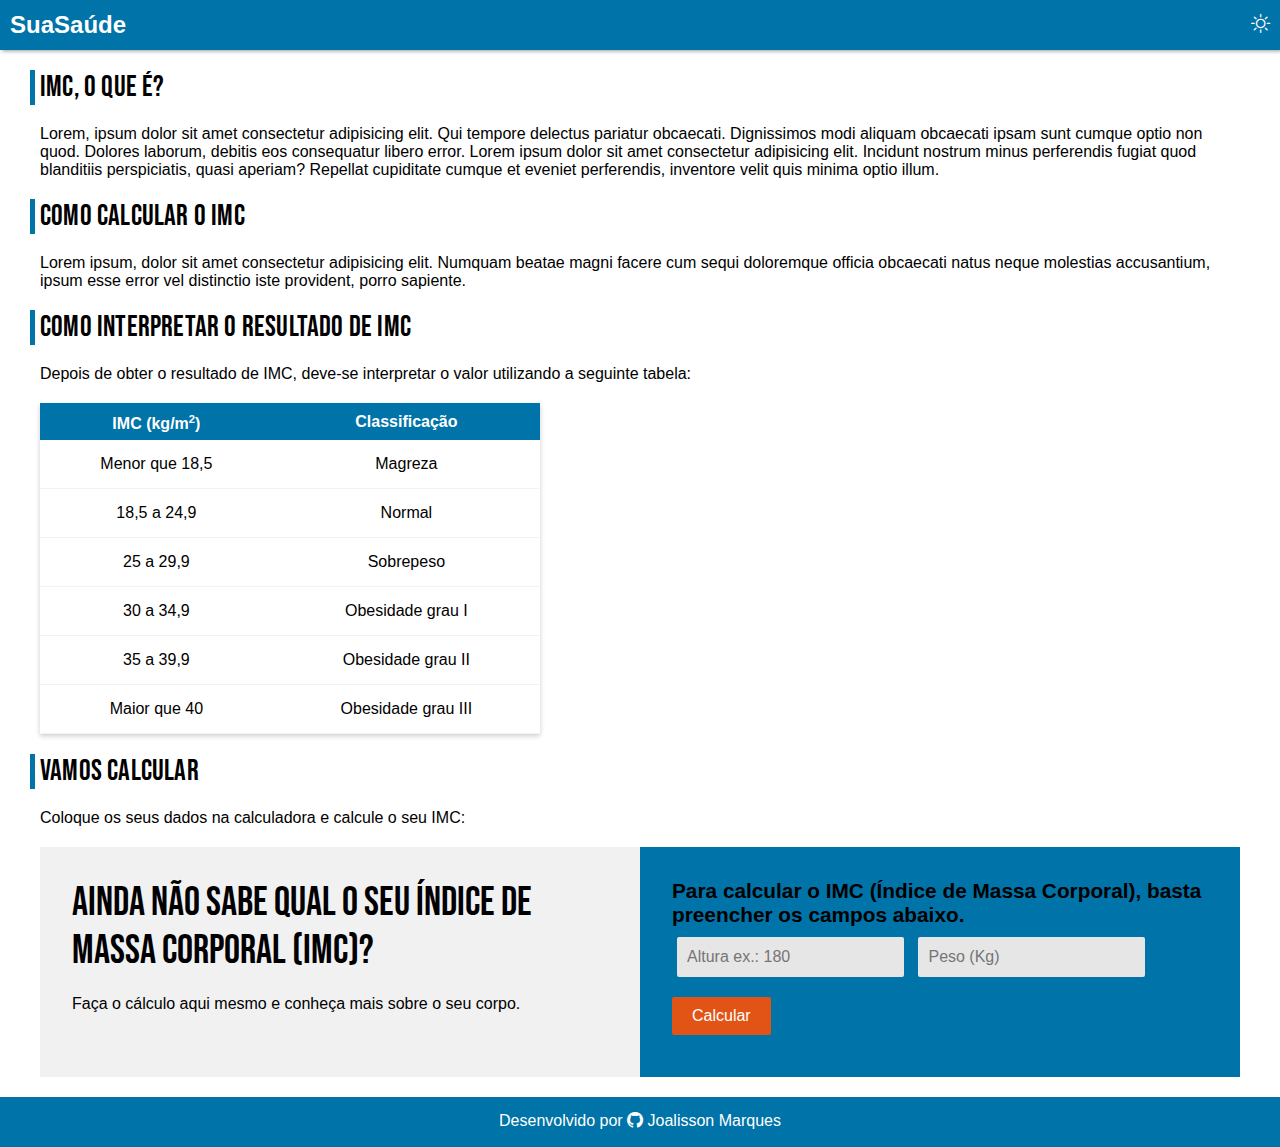
<file: 1-imc/index.html>
<!DOCTYPE html>
<html lang="en">
<head>
  <meta charset="UTF-8">
  <meta http-equiv="X-UA-Compatible" content="IE=edge">
  <meta name="viewport" content="width=device-width, initial-scale=1.0">
  <!-- Title -->
  <title>Calculator BMI</title>
  <link rel="icon" href="assets/image/icon.webp">
  <!-- Icons -->
  <link rel="stylesheet" href="https://cdn.jsdelivr.net/npm/bootstrap-icons@1.9.1/font/bootstrap-icons.css">
  <!-- CSS -->
  <link rel="stylesheet" href="assets/css/style.css">
  <!-- Script JS -->
  <script type="module" src="assets/js/script.js" defer></script>
</head>
<body>
  <!-- Inicio Navbar -->
  <header>
      <!-- Logo -->
      <div class="logo-nav">
        <h2>Sua<span>S</span>aúde</h2>
      </div>
      <!-- Nav-menus -->
      <nav class="nav-menu">
        <div class="dark-mode">
          <input type="checkbox" name="change-theme" id="change-theme">
          <label for="change-theme">
            <i class="bi bi-sun"></i>
            <i class="bi bi-moon"></i>
          </label>
        </div>
      </nav>
  </header>
  <!-- Fim -->
  <main>
    <section class="imc container">
      <div class="sobre container">
        <h2 class="h2-style">IMC, o que é?</h2>
        <p>Lorem, ipsum dolor sit amet consectetur adipisicing elit. Qui tempore delectus pariatur obcaecati. Dignissimos modi aliquam obcaecati ipsam sunt cumque optio non quod. Dolores laborum, debitis eos consequatur libero error. Lorem ipsum dolor sit amet consectetur adipisicing elit. Incidunt nostrum minus perferendis fugiat quod blanditiis perspiciatis, quasi aperiam? Repellat cupiditate cumque et eveniet perferendis, inventore velit quis minima optio illum.</p>
      </div>
      <div class="comoCalc container">
        <h2 class="h2-style">Como Calcular o IMC</h2>
        <p>Lorem ipsum, dolor sit amet consectetur adipisicing elit. Numquam beatae magni facere cum sequi doloremque officia obcaecati natus neque molestias accusantium, ipsum esse error vel distinctio iste provident, porro sapiente.</p>
      </div>
      <div class="comoInter container">
        <h2>Como interpretar o resultado de IMC</h2>
        <p>Depois de obter o resultado de IMC, deve-se interpretar o valor utilizando a seguinte tabela:</p>
        <div class="table-imc">
          <table>
            <tbody>
              <tr>
                <th>IMC (kg/m<sup>2</sup>)</th>
                <th>Classificação</th>
              </tr>
              <tr>
                <td>Menor que 18,5</td>
                <td>Magreza</td>
              </tr>
              <tr>
                <td>18,5 a 24,9</td>
                <td>Normal</td>
              </tr>
              <tr>
                <td>25 a 29,9</td>
                <td>Sobrepeso</td>
              </tr>
              <tr>
                <td>30 a 34,9</td>
                <td>Obesidade grau I</td>
              </tr>
              <tr>
                <td>35 a 39,9</td>
                <td>Obesidade grau II</td>
              </tr>
              <tr>
                <td>Maior que 40</td>
                <td>Obesidade grau III</td>
              </tr>
            </tbody>
          </table>
        </div>
      </div>
      <div class="calculadora container">
        <h2>Vamos Calcular</h2>
        <p>Coloque os seus dados na calculadora e calcule o seu IMC:</p>
        <div class="calculadora-imc">
          <div id="calc-texto" class="calc-texto">
            <h3 id="text-resul" class="text-resul">Ainda não sabe qual o seu Índice de Massa Corporal (IMC)?</h3>
            <p id="text-p-resul" class="text-p-resul">Faça o cálculo aqui mesmo e conheça mais sobre o seu corpo.</p>
          </div>
          <div class="calc-dados">
            <h4>Para calcular o IMC (Índice de Massa Corporal), basta preencher os campos abaixo.</h4>
            <div class="form">
                <input type="number" name="altura" id="altura" placeholder="Altura ex.: 180" maxlength="4">
                <input type="number" name="peso" id="peso" placeholder="Peso (Kg)" >
              <button id="buttonImc">Calcular</button>
            </div>
          </div>
        </div>
      </div>
    </section>
    <footer>
      <p>Desenvolvido por <a href="https://github.com/joalissonmarques" target="_blank"><i class="bi bi-github"></i> Joalisson Marques</a></p>
    </footer>
  </main>
</body>
</html>
</file>
<file: 1-imc/assets/css/style.css>
/* Fonts */
@import url("https://fonts.googleapis.com/css2?family=Bebas+Neue&family=Montserrat&display=swap");
/* Componentes */
/* Fonts */
/* Cores de texto */
/* Cores backround */
/* Effects */
* {
  margin: 0;
  padding: 0;
  box-sizing: border-box;
  border: none;
  outline: none;
  list-style: none;
  text-decoration: none;
  font-size: 100%;
  font-family: Arial, Helvetica, sans-serif;
}

body {
  transition: background 0.5s;
}

.container {
  margin: 20px 20px;
}

header {
  display: flex;
  align-items: center;
  justify-content: space-between;
  height: 50px;
  width: 100%;
  padding: 10px;
  background: #0073a8;
  color: #FFF;
  box-shadow: 2px 1px 4px rgba(0, 0, 0, 0.4);
}
header .logo-nav {
  font-size: 1.5rem;
}
header nav .dark-mode input[type=checkbox] {
  display: none;
}
header nav .dark-mode label {
  font-size: 1.2rem;
  cursor: pointer;
}
header nav .dark-mode label i.bi {
  transition: 0.5s;
}
header nav .dark-mode label i.bi.bi-moon {
  display: none;
}
header nav .dark-mode label i:hover {
  color: #f8f401;
}

body.dark {
  background: #012a31;
  color: #FFF;
}
body.dark header nav .dark-mode label i.bi.bi-sun {
  display: none;
}
body.dark header nav .dark-mode label i.bi.bi-moon {
  display: block;
}
body.dark main section.imc .calculadora .calculadora-imc .calc-texto {
  background-color: #012a31;
  box-shadow: 0px 1px 5px rgba(255, 255, 255, 0.4);
}
body.dark main section.imc .comoInter .table-imc {
  box-shadow: 0 2px 5px rgba(255, 255, 255, 0.4);
}
body.dark main section.imc .comoInter .table-imc table {
  background: #f1f1f1;
  color: #000;
}
body.dark main section.imc .comoInter .table-imc table tbody tr td {
  border-bottom: 1px solid #838383;
}

body main section.imc h2 {
  position: relative;
  font-family: "Bebas Neue";
  letter-spacing: 0.2px;
  font-size: 1.8rem;
  font-weight: 400;
}
body main section.imc h2::after {
  content: "";
  position: absolute;
  top: 0;
  left: -10px;
  height: 100%;
  width: 5px;
  background: #0073a8;
}
body main section.imc p {
  font-size: 1rem;
  margin: 20px 0;
}
body main section.imc .comoInter .table-imc {
  max-width: 500px;
  margin: 20px 0;
  box-shadow: 0 2px 5px rgba(0, 0, 0, 0.2);
}
body main section.imc .comoInter .table-imc table {
  border-radius: 5px;
  text-align: center;
  width: 100%;
  border-collapse: collapse;
}
body main section.imc .comoInter .table-imc table tbody tr th {
  font-weight: 700;
  line-height: 2rem;
  background-color: #0073a8;
  color: #FFF;
}
body main section.imc .comoInter .table-imc table tbody tr th sup {
  font-size: 0.7rem;
}
body main section.imc .comoInter .table-imc table tbody tr td {
  border: 0;
  border-bottom: 1px solid #f3f3f3;
  padding: 15px 10px;
}
body main section.imc .calculadora .calculadora-imc {
  display: grid;
  grid-template-columns: repeat(auto-fit, minmax(250px, 1fr));
  border-radius: 2px;
  width: 100%;
}
body main section.imc .calculadora .calculadora-imc .calc-texto, body main section.imc .calculadora .calculadora-imc .calc-dados {
  padding: 2rem;
}
body main section.imc .calculadora .calculadora-imc .calc-texto {
  background-color: #f1f1f1;
}
body main section.imc .calculadora .calculadora-imc .calc-texto h3 {
  font-family: "Bebas Neue";
  font-size: 2.5rem;
  font-weight: 500;
}
body main section.imc .calculadora .calculadora-imc .calc-texto .calc-result-t .d-flex-resul {
  display: flex;
  justify-content: space-between;
}
body main section.imc .calculadora .calculadora-imc .calc-texto .calc-result-t .d-flex-resul #imagem {
  height: 90px;
}
body main section.imc .calculadora .calculadora-imc .calc-dados {
  background-color: #0073a8;
}
body main section.imc .calculadora .calculadora-imc .calc-dados h4 {
  font-size: 1.3rem;
  line-height: 1.5rem;
}
body main section.imc .calculadora .calculadora-imc .calc-dados .form input {
  background-color: #e7e6e6;
  height: 40px;
  border-radius: 2px;
  margin: 10px 5px;
  padding: 0 10px;
}
body main section.imc .calculadora .calculadora-imc .calc-dados .form button {
  display: block;
  cursor: pointer;
  border-radius: 2px;
  padding: 10px 20px;
  color: #FFF;
  background-color: #E25416;
  margin: 10px 0;
  transition: 0.4s;
}
body main section.imc .calculadora .calculadora-imc .calc-dados .form button:hover {
  background-color: #cf4b12;
}
body main footer {
  height: 50px;
  text-align: center;
  background-color: #0073a8;
}
body main footer p {
  color: #FFF;
  padding: 15px 0;
}
body main footer a {
  transition: 0.3s;
  color: currentColor;
  cursor: pointer;
}
body main footer a:hover {
  color: #b3b3b3;
}

@media screen and (max-width: 400px) {
  body main section.imc .calculadora .calculadora-imc .calc-texto .calc-result-t .d-flex-resul {
    flex-direction: column;
    align-items: center;
    gap: 20px;
  }
  body main section.imc .calculadora .calculadora-imc .calc-dados .form {
    display: flex;
    flex-direction: column;
  }
}

/*# sourceMappingURL=style.css.map */
</file>
